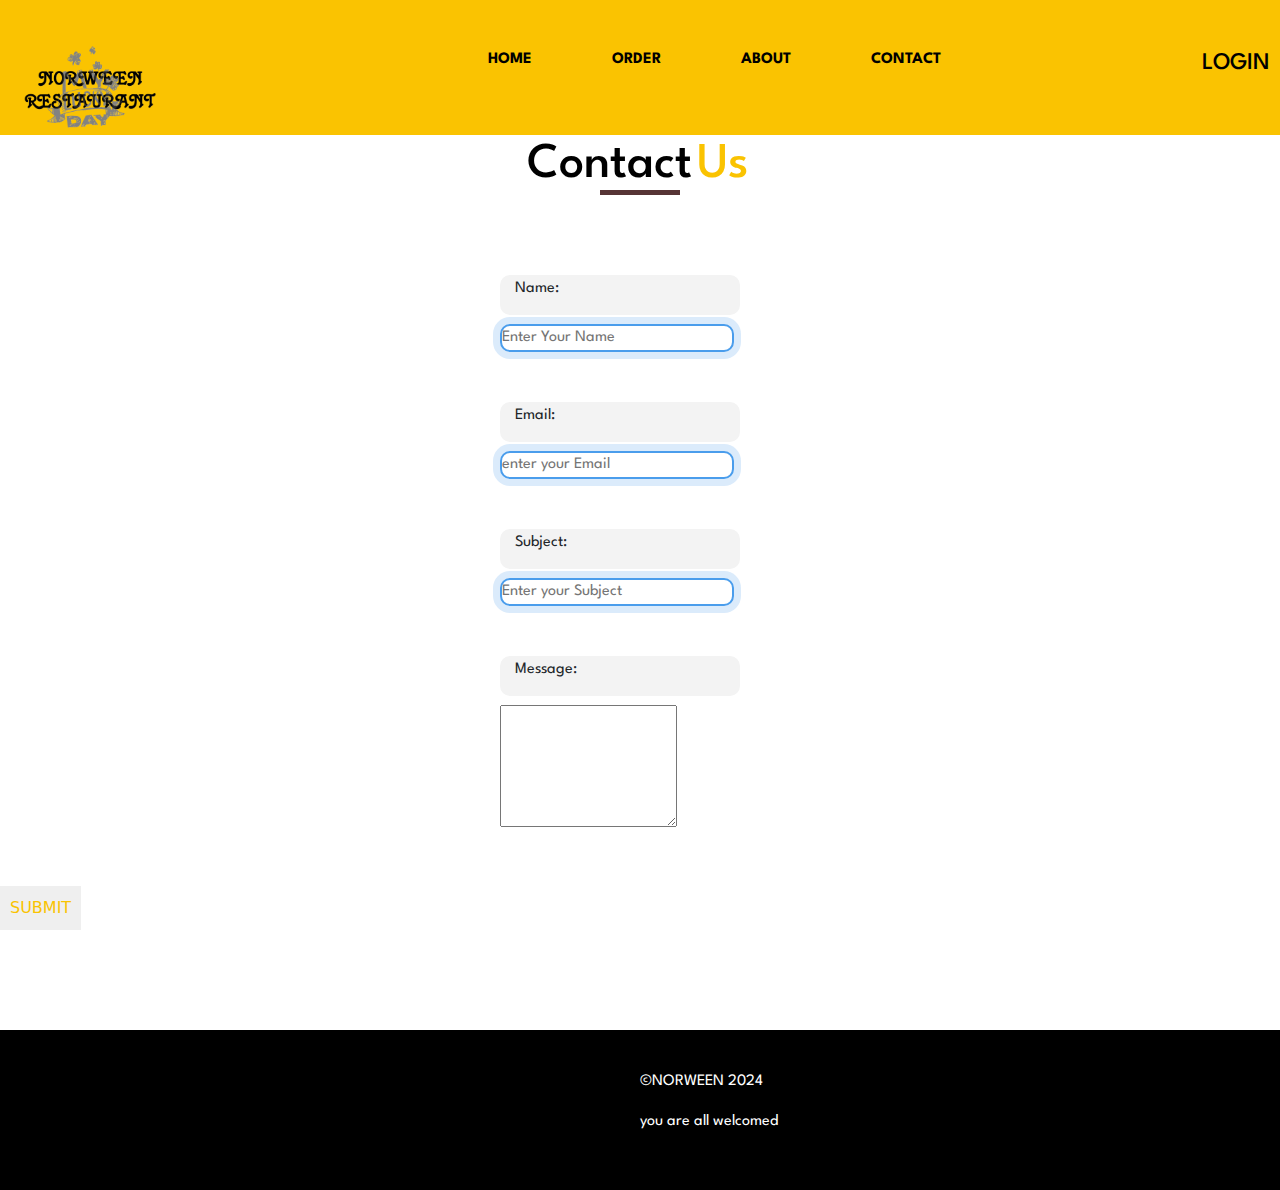
<file: contact.html>
<!DOCTYPE html>
<html lang="en">
<head>
    <meta charset="UTF-9">
    <meta name="viewport" content="width=device-width, initial-scale=1.0">
    <title>NORWEEN HOTEL</title>
    <link rel="stylesheet" href="style.css">
    <link rel="stylesheet" href="https://cdn.jsdelivr.net/npm/bootstrap@5.3.3/dist/css/bootstrap.min.css">
</head>
<body>
    <div class="header">
        <div class="logo">
          <img src="img/logo2.jpg.png">
        </div>
    <div class="alert" id="msg"></div>
    <ul id="navbar">
       <li><a href="index.html">HOME</a></li>
       <li><a href="order.html">ORDER</a></li>
       <li><a href="about.html">ABOUT</a></li>
       <li><a href="contact.html">CONTACT</a></li>
    </ul>
    <h4><a href="">LOGIN</a></h4>
  </div>

  <h2 class="title">Contact<span>Us</span></h2>
    <div class="form-group">
        <label for="name">Name:</label><br>
        <input type="text" id="name" name="name" required placeholder="Enter Your Name">
      </div>
    

  <div class="form-group">
    <label for="email">Email:</label><br>
    <input type="email" id="email" name="email" required placeholder="enter your Email">
  </div>

  <div class="form-group">
    <label for="subject">Subject:</label><br>
    <input type="text" id="subject" name="subject" required placeholder="Enter your Subject">
  </div>

  <div class="form-group">
    <label for="message">Message:</label><br>
    <textarea id="message" name="message" rows="5" required></textarea>
  </div>

  <button type="submit">SUBMIT</button>
 
   
    
     
  <div class="footer">
    <footer>
      <p>
        &copy;NORWEEN 2024
      </p>
      <p>you are all welcomed</p>
    </footer>
  </div>

 <script>
 function scrollToSection(sectionId) {
    const target = document.getElementById(sectionId);
    window.scrollTo({
        top: target.offsetTop,
        behavior: "smooth"
    });
}

// Enroll button alert
document.getElementById("enrollButton").addEventListener("click", () => {
    alert("Enrollment page is under development. Stay tuned!");
});

// Form submission message
document.getElementById("contactForm").addEventListener("submit", function(e) {
    e.preventDefault();
    alert("Thank you for your message. We will be in touch soon!");
});
 </script>

</body>
</html>
</file>
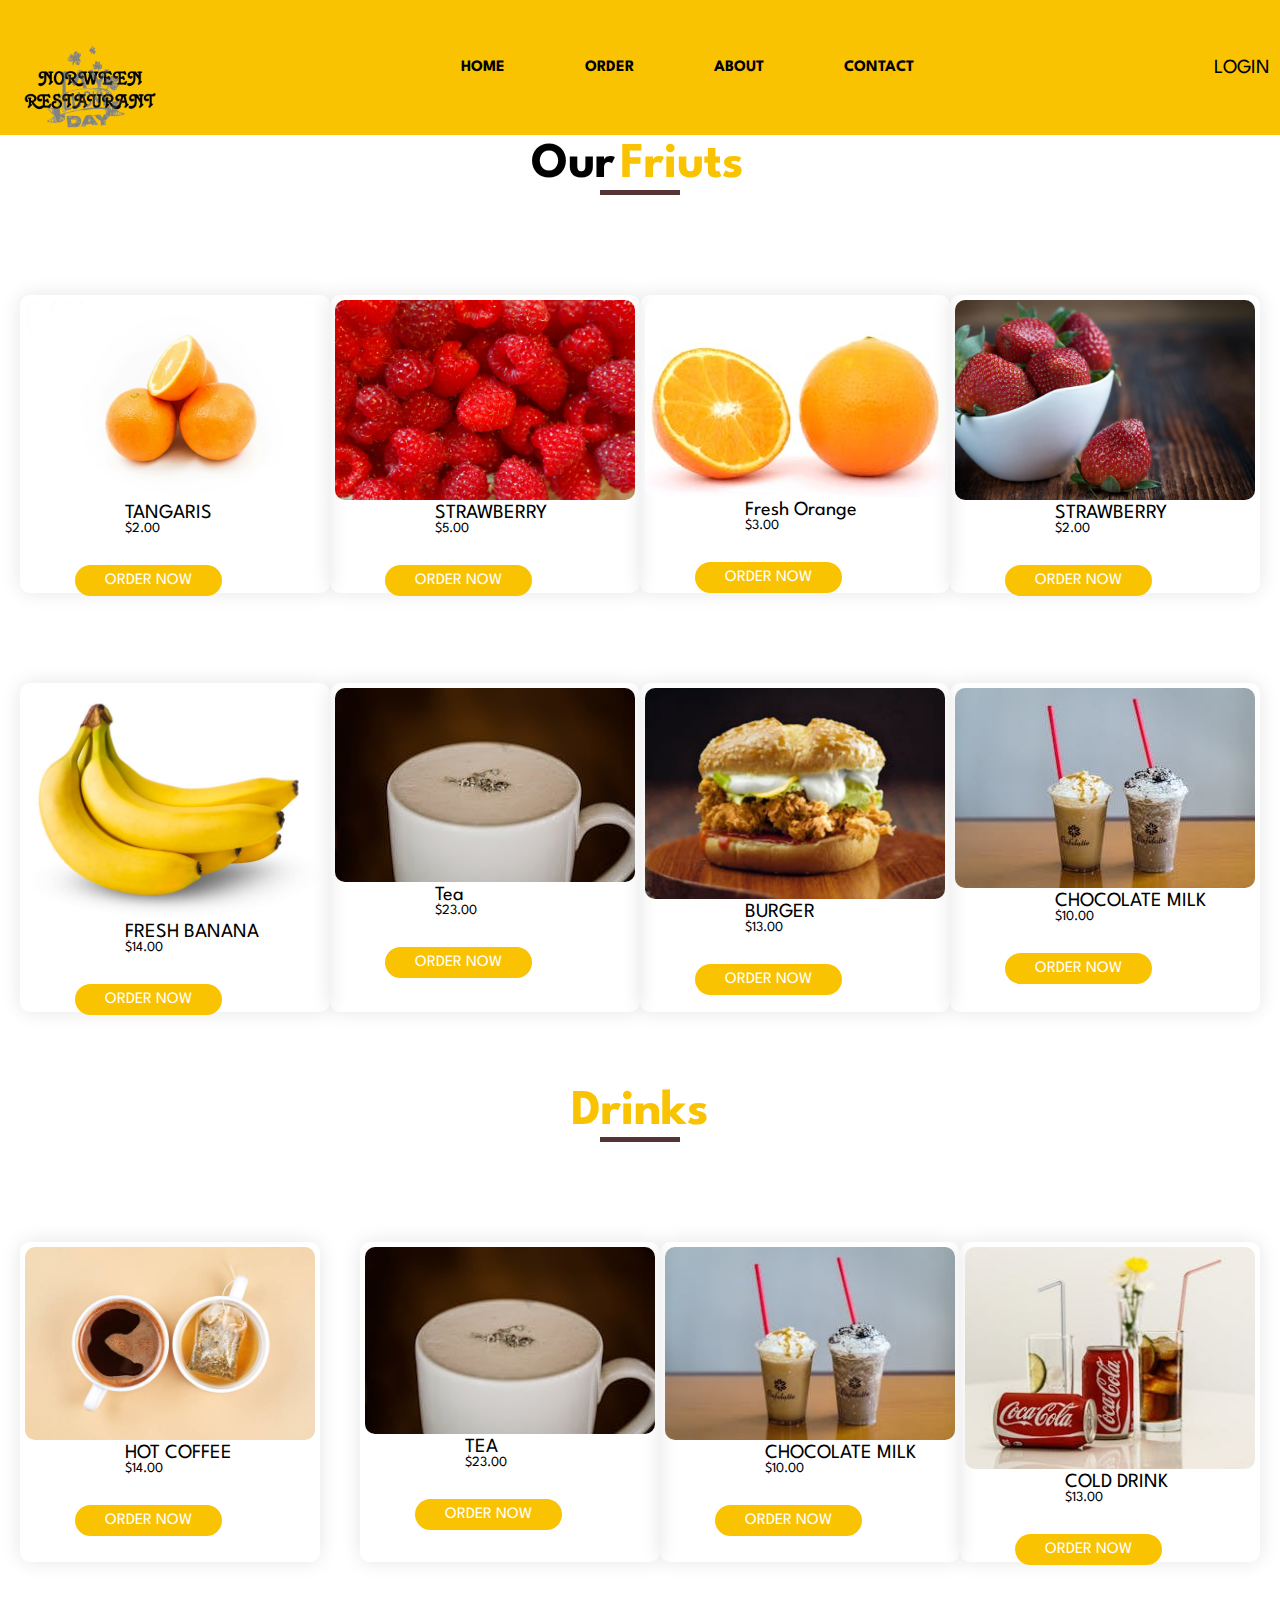
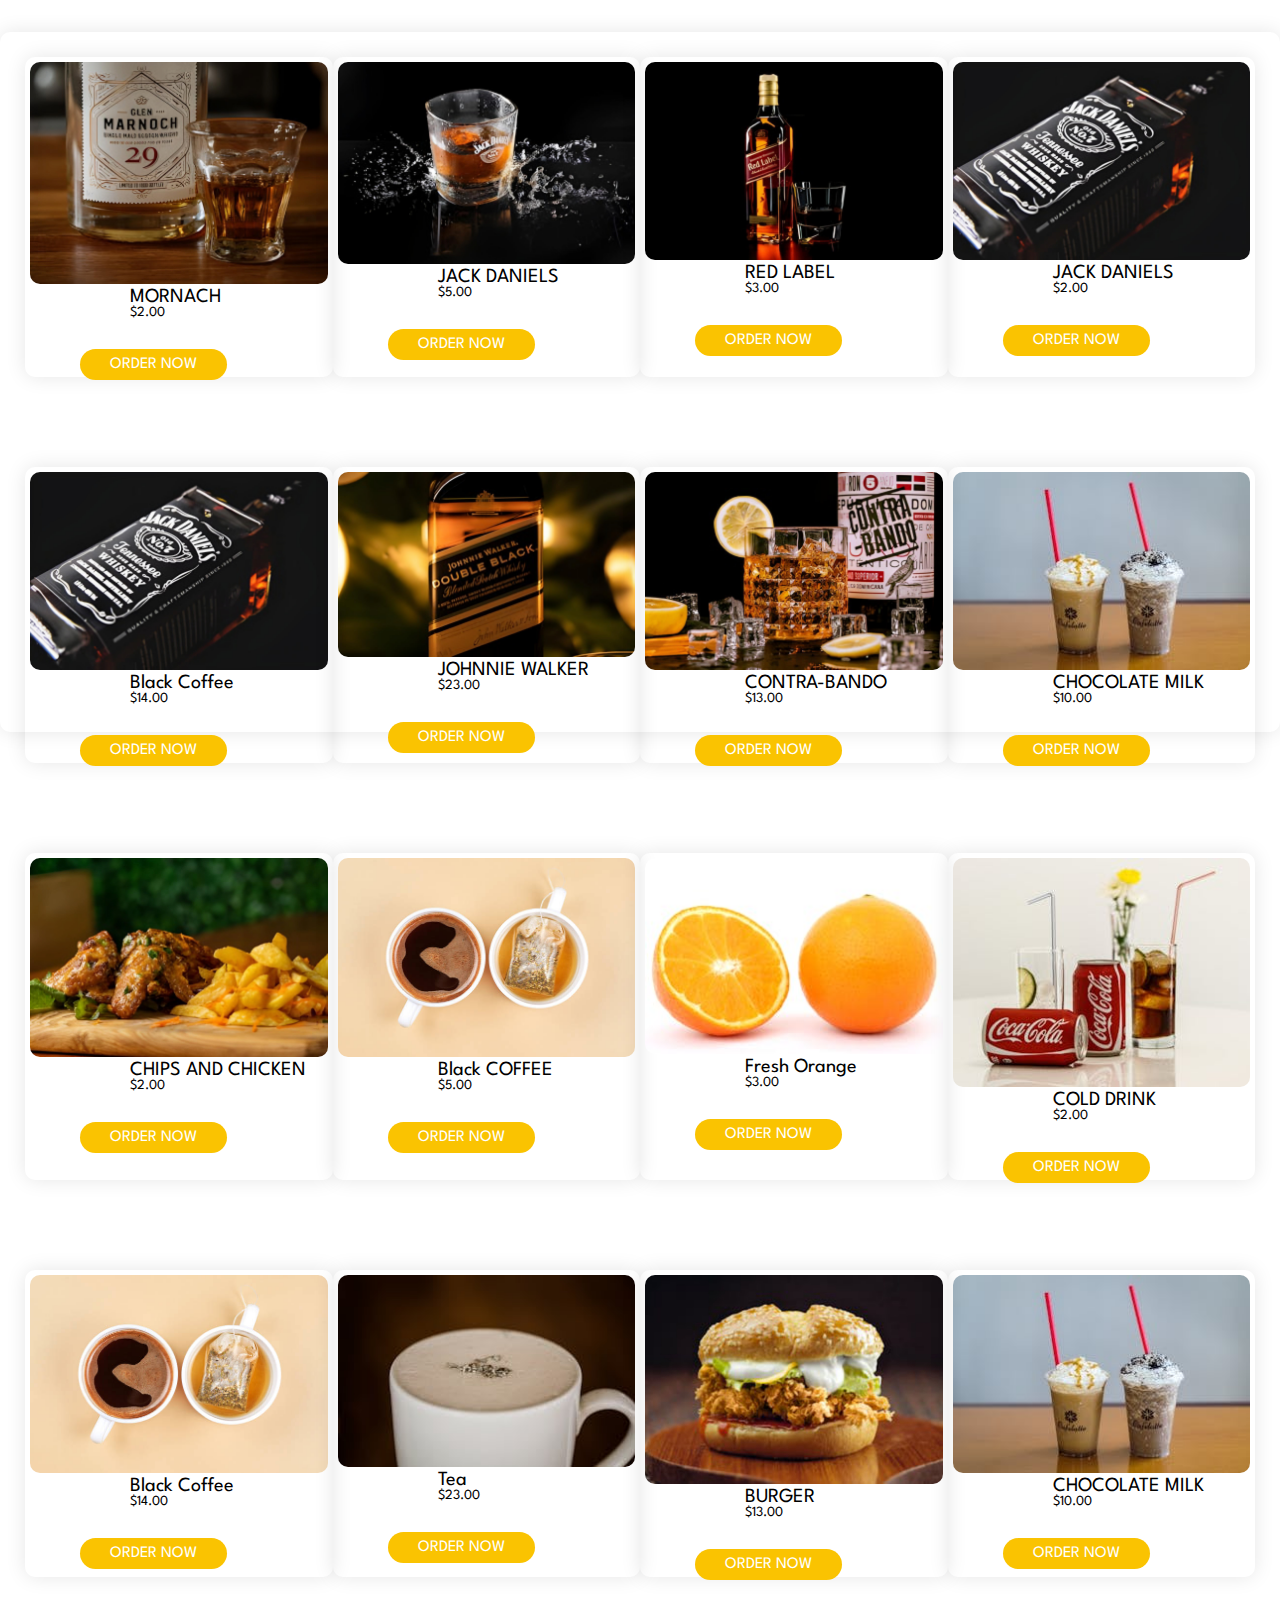
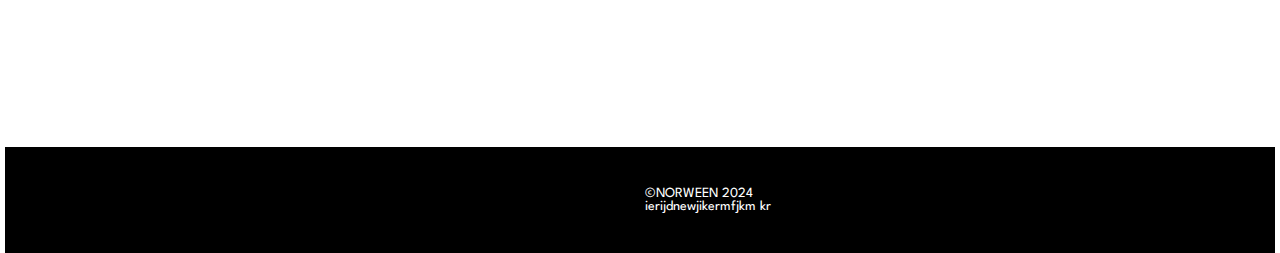
<file: order.html>
<!DOCTYPE html>
<html lang="en">
<head>
    <meta charset="UTF-8">
    <meta name="viewport" content="width=device-width, initial-scale=1.0">
    <title>NORWEEN HOTEL</title>
    <link rel="stylesheet" href="style.css">
</head>
    <div class="header">
      <div class="logo">
        <img src="img/logo2.jpg.png">
      </div>
        <ul id="navbar">
            <li><a href="index.html">HOME</a></li>
            <li><a href="order.html">ORDER</a></li>
            <li><a href="about.html">ABOUT</a></li>
            <li><a href="contact.html">CONTACT</a></li>
        </ul>
     <h4><a href="">LOGIN</a></h4>
    </div>
    <h2 class="title">Our<span>Friuts</span></h2>
    <div class="row">
        <div class="col-4">
          <img src="img/f1.jpg">
          <h4>TANGARIS</h4>
          <div class="rating">
            <i class="fa fa-star"></i>
            <i class="fa fa-star"></i>
            <i class="fa fa-star"></i>
            <i class="fa fa-star"></i>
            <i class="fa fa-star"></i>
          </div>
          <p>$2.00</p>
          <a href="" class="btn">ORDER NOW</a>
        </div>
        
        <div class="col-4">
          <img src="img/f2.jpg">
          <h4>STRAWBERRY</h4>
          <div class="rating">
            <i class="fa fa-star"></i>
            <i class="fa fa-star"></i>
            <i class="fa fa-star"></i>
            <i class="fa fa-star"></i>
            <i class="fa fa-star"></i>
          </div>
          <p>$5.00</p>
          <a href="" class="btn">ORDER NOW</a>
        </div>
    
        <div class="col-4">
          <img src="img/image7.jpg">
          <h4>Fresh Orange</h4>
          <div class="rating">
            <i class="fa fa-star"></i>
            <i class="fa fa-star"></i>
            <i class="fa fa-star"></i>
            <i class="fa fa-star"></i>
            <i class="fa fa-star"></i>
          </div>
          <p>$3.00</p>
          <a href="" class="btn">ORDER NOW</a>
        </div>
    
        <div class="col-4">
          <img src="img/f4.jpg">
          <h4>STRAWBERRY</h4>
          <div class="rating">
            <i class="fa fa-star"></i>
            <i class="fa fa-star"></i>
            <i class="fa fa-star"></i>
            <i class="fa fa-star"></i>
            <i class="fa fa-star"></i>
          </div>
          <p>$2.00</p>
          <a href="" class="btn">ORDER NOW</a>
        </div>
        
     </div>
     <div class="row">
      <div class="col-4">
        <img src="img/f5.jpg">
        <h4>FRESH BANANA</h4>
        <div class="rating">
          <i class="fa fa-star"></i>
          <i class="fa fa-star"></i>
          <i class="fa fa-star"></i>
          <i class="fa fa-star"></i>
          <i class="fa fa-star"></i>
        </div>
        <p>$14.00</p>
        <a href="" class="btn">ORDER NOW</a>
      </div>
      <div class="col-4">
        <img src="img/image3.jpg">
        <h4>Tea</h4>
        <div class="rating">
          <i class="fa fa-star"></i>
          <i class="fa fa-star"></i>
          <i class="fa fa-star"></i>
          <i class="fa fa-star"></i>
          <i class="fa fa-star"></i>
        </div>
        <p>$23.00</p>
        <a href="" class="btn">ORDER NOW</a>
      </div>

      <div class="col-4">
        <img src="img/rin.jpg">
        <h4>BURGER</h4>
        <div class="rating">
          <i class="fa fa-star"></i>
          <i class="fa fa-star"></i>
          <i class="fa fa-star"></i>
          <i class="fa fa-star"></i>
          <i class="fa fa-star"></i>
        </div>
        <p>$13.00</p>
        <a href="" class="btn">ORDER NOW</a>
      </div>

      <div class="col-4">
        <img src="img/image1.jpg">
        <h4>CHOCOLATE MILK</h4>
        <div class="rating">
          <i class="fa fa-star"></i>
          <i class="fa fa-star"></i>
          <i class="fa fa-star"></i>
          <i class="fa fa-star"></i>
          <i class="fa fa-star"></i>
        </div>
        <p>$10.00</p>
        <a href="" class="btn">ORDER NOW</a>
      </div>
    </div>
    
    <!--OFFER-->
    <h2 class="title"><span>Drinks</span></h2>
    
    <div class="row">
      <div class="col-4">
        <img src="img/image2.jpg">
        <h4>HOT COFFEE</h4>
        <div class="rating">
          <i class="fa fa-star"></i>
          <i class="fa fa-star"></i>
          <i class="fa fa-star"></i>
          <i class="fa fa-star"></i>
          <i class="fa fa-star"></i>
        </div>
        <p>$14.00</p>
        <a href="" class="btn">ORDER NOW</a>
      </div>
    
      <div class="row"></div>
        <div class="col-4">
          <img src="img/image3.jpg">
          <h4>TEA</h4>
          <div class="rating">
            <i class="fa fa-star"></i>
            <i class="fa fa-star"></i>
            <i class="fa fa-star"></i>
            <i class="fa fa-star"></i>
            <i class="fa fa-star"></i>
          </div>
          <p>$23.00</p>
          <a href="" class="btn">ORDER NOW</a>
         </div>
        
    
          <div class="col-4">
            <img src="img/image1.jpg">
            <h4>CHOCOLATE MILK</h4>
            <div class="rating">
              <i class="fa fa-star"></i>
              <i class="fa fa-star"></i>
              <i class="fa fa-star"></i>
              <i class="fa fa-star"></i>
              <i class="fa fa-star"></i>
            </div>
            <p>$10.00</p>
            <a href="" class="btn">ORDER NOW</a>
          </div>

          <div class="col-4">
            <img src="img/image6.jpg">
            <h4>COLD DRINK</h4>
            <div class="rating">
              <i class="fa fa-star"></i>
              <i class="fa fa-star"></i>
              <i class="fa fa-star"></i>
              <i class="fa fa-star"></i>
              <i class="fa fa-star"></i>
            </div>
            <p>$13.00</p>
            <a href="" class="btn">ORDER NOW</a>
          </div>
       </div><div class="col-4">


        <!--liqour store-->
       <div class="liqour">
        <div class="rating">
          <i class="fa fa-star"></i>
          <i class="fa fa-star"></i>
          <i class="fa fa-star"></i>
          <i class="fa fa-star"></i>
          <i class="fa fa-star"></i>
        </div>
       </div>
       
       
        <div class="row">
            <div class="col-4">
              <img src="img/liq2.jpg">
              <h4>MORNACH</h4>
              <div class="rating">
                <i class="fa fa-star"></i>
                <i class="fa fa-star"></i>
                <i class="fa fa-star"></i>
                <i class="fa fa-star"></i>
                <i class="fa fa-star"></i>
              </div>
              <p>$2.00</p>
              <a href="" class="btn">ORDER NOW</a>
            </div>
            
            <div class="col-4">
              <img src="img/liq3.jpg">
              <h4>JACK DANIELS</h4>
              <div class="rating">
                <i class="fa fa-star"></i>
                <i class="fa fa-star"></i>
                <i class="fa fa-star"></i>
                <i class="fa fa-star"></i>
                <i class="fa fa-star"></i>
              </div>
              <p>$5.00</p>
              <a href="" class="btn">ORDER NOW</a>
            </div>
        
            <div class="col-4">
              <img src="img/liq4.jpg">
              <h4>RED LABEL</h4>
              <div class="rating">
                <i class="fa fa-star"></i>
                <i class="fa fa-star"></i>
                <i class="fa fa-star"></i>
                <i class="fa fa-star"></i>
                <i class="fa fa-star"></i>
              </div>
              <p>$3.00</p>
              <a href="" class="btn">ORDER NOW</a>
            </div>
        
            <div class="col-4">
              <img src="img/liq5.jpg">
              <h4>JACK DANIELS</h4>
              <div class="rating">
                <i class="fa fa-star"></i>
                <i class="fa fa-star"></i>
                <i class="fa fa-star"></i>
                <i class="fa fa-star"></i>
                <i class="fa fa-star"></i>
              </div>
              <p>$2.00</p>
              <a href="" class="btn">ORDER NOW</a>
            </div>
            
         </div>
         <div class="row">
          <div class="col-4">
            <img src="img/liq6.jpg">
            <h4>Black Coffee</h4>
            <div class="rating">
              <i class="fa fa-star"></i>
              <i class="fa fa-star"></i>
              <i class="fa fa-star"></i>
              <i class="fa fa-star"></i>
              <i class="fa fa-star"></i>
            </div>
            <p>$14.00</p>
            <a href="" class="btn">ORDER NOW</a>
          </div>
          <div class="col-4">
            <img src="img/liq7.jpg">
            <h4>JOHNNIE WALKER</h4>
            <div class="rating">
              <i class="fa fa-star"></i>
              <i class="fa fa-star"></i>
              <i class="fa fa-star"></i>
              <i class="fa fa-star"></i>
              <i class="fa fa-star"></i>
            </div>
            <p>$23.00</p>
            <a href="" class="btn">ORDER NOW</a>
          </div>
    
          <div class="col-4">
            <img src="img/liq8.jpg">
            <h4>CONTRA-BANDO</h4>
            <div class="rating">
              <i class="fa fa-star"></i>
              <i class="fa fa-star"></i>
              <i class="fa fa-star"></i>
              <i class="fa fa-star"></i>
              <i class="fa fa-star"></i>
            </div>
            <p>$13.00</p>
            <a href="" class="btn">ORDER NOW</a>
          </div>
    
          <div class="col-4">
            <img src="img/image1.jpg">
            <h4>CHOCOLATE MILK</h4>
            <div class="rating">
              <i class="fa fa-star"></i>
              <i class="fa fa-star"></i>
              <i class="fa fa-star"></i>
              <i class="fa fa-star"></i>
              <i class="fa fa-star"></i>
            </div>
            <p>$10.00</p>
            <a href="" class="btn">ORDER NOW</a>
          </div>
        </div><div class="row">
            <div class="col-4">
              <img src="img/rico.jpg">
              <h4>CHIPS AND CHICKEN</h4>
              <div class="rating">
                <i class="fa fa-star"></i>
                <i class="fa fa-star"></i>
                <i class="fa fa-star"></i>
                <i class="fa fa-star"></i>
                <i class="fa fa-star"></i>
              </div>
              <p>$2.00</p>
              <a href="" class="btn">ORDER NOW</a>
            </div>
            
            <div class="col-4">
              <img src="img/image2.jpg">
              <h4>Black COFFEE</h4>
              <div class="rating">
                <i class="fa fa-star"></i>
                <i class="fa fa-star"></i>
                <i class="fa fa-star"></i>
                <i class="fa fa-star"></i>
                <i class="fa fa-star"></i>
              </div>
              <p>$5.00</p>
              <a href="" class="btn">ORDER NOW</a>
            </div>
        
            <div class="col-4">
              <img src="img/image7.jpg">
              <h4>Fresh Orange</h4>
              <div class="rating">
                <i class="fa fa-star"></i>
                <i class="fa fa-star"></i>
                <i class="fa fa-star"></i>
                <i class="fa fa-star"></i>
                <i class="fa fa-star"></i>
              </div>
              <p>$3.00</p>
              <a href="" class="btn">ORDER NOW</a>
            </div>
        
            <div class="col-4">
              <img src="img/image6.jpg">
              <h4>COLD DRINK</h4>
              <div class="rating">
                <i class="fa fa-star"></i>
                <i class="fa fa-star"></i>
                <i class="fa fa-star"></i>
                <i class="fa fa-star"></i>
                <i class="fa fa-star"></i>
              </div>
              <p>$2.00</p>
              <a href="" class="btn">ORDER NOW</a>
            </div>
            
         </div>
         <div class="row">
          <div class="col-4">
            <img src="img/image2.jpg">
            <h4>Black Coffee</h4>
            <div class="rating">
              <i class="fa fa-star"></i>
              <i class="fa fa-star"></i>
              <i class="fa fa-star"></i>
              <i class="fa fa-star"></i>
              <i class="fa fa-star"></i>
            </div>
            <p>$14.00</p>
            <a href="" class="btn">ORDER NOW</a>
          </div>
          <div class="col-4">
            <img src="img/image3.jpg">
            <h4>Tea</h4>
            <div class="rating">
              <i class="fa fa-star"></i>
              <i class="fa fa-star"></i>
              <i class="fa fa-star"></i>
              <i class="fa fa-star"></i>
              <i class="fa fa-star"></i>
            </div>
            <p>$23.00</p>
            <a href="" class="btn">ORDER NOW</a>
          </div>
    
          <div class="col-4">
            <img src="img/rin.jpg">
            <h4>BURGER</h4>
            <div class="rating">
              <i class="fa fa-star"></i>
              <i class="fa fa-star"></i>
              <i class="fa fa-star"></i>
              <i class="fa fa-star"></i>
              <i class="fa fa-star"></i>
            </div>
            <p>$13.00</p>
            <a href="" class="btn">ORDER NOW</a>
          </div>
    
          <div class="col-4">
            <img src="img/image1.jpg">
            <h4>CHOCOLATE MILK</h4>
            <div class="rating">
              <i class="fa fa-star"></i>
              <i class="fa fa-star"></i>
              <i class="fa fa-star"></i>
              <i class="fa fa-star"></i>
              <i class="fa fa-star"></i>
            </div>
            <p>$10.00</p>
            <a href="" class="btn">ORDER NOW</a>
          </div>
        </div>
          <!--footer-->
          <div class="footer">
            <footer>
              <p>
                &copy;NORWEEN 2024
              </p>
              <p>ierijdnewjikermfjkm kr</p>
            </footer>
          </div>
       
         
    
</body>
</html>
</file>
<file: style.css>
@import url("https://fonts.googleapis.com/css2?family=Spartan:wght@100;200;300;400;500;600;700;800;900&display=swap");

*{
    margin: 0%;
    padding:0;
    box-sizing: border-box;
    font-family: 'Spartan', sans-serif;  
}
.header{
    width: 100%;
    height: 15vh;
    display: flex;
    align-items: center;
    padding:10px;
    text-align: center;
    background-color: #fac301;
    z-index: 10;
}
#navbar{
    width: 100%;
    display: flex;
    align-items: center;
    justify-content: center;
    background-color: #fac301;
    margin-left: 350px;
}
#navbar li{
    padding: 20px;
    text-decoration: none;
    list-style: none;
}


#navbar li a{
    text-decoration: none;
    color: rgb(131, 201, 25);
    list-style: none;
    cursor: pointer;
    padding: 20px;
    transition: 0.3s ease-in-out;
}

.logo img{
    position: absolute;
    width: 20vh;
    height: auto;
    background-color: none;
    top: 0;
    left: 0;
}

.header h4 a{
    text-decoration: none;
    color: black;
    margin-left: 150px;
    cursor: pointer;
}
.header h4{
    margin-left: 50px;
}
#navbar li a{
    text-decoration: none;
    color: black;
    list-style: none;
    padding: 20px;
    font-weight: bold;
    transition: 0.5s ease;
}


#navbar ul li a:hover{
    color: #fac301;
    transform: translateY(-56px);
}

.main_image{
    display: flex;
    align-items: center;
    justify-content: space-around;
    position: relative;
    top: 10px;
    margin-left: 700px;
    margin-bottom: 10px;
}

.image{
    justify-content: center;
    position: relative;
    top: 130px; 
    margin-left: 30px;
    margin-top: -350px;
}  

.hero{
    justify-content: center;
    position: relative;
    top: 130px; 
    margin-left: 30px;
    margin-top: -100px;
}

.hero img{
    width: 300px;
    height: 400px;
    margin-left: 900px;
}
.tone{
    width: 400pX;
    text-align: justify;
    position: relative;
    left: 200px;
    bottom: 250px;
    line-height: 22px;
    margin-top: -200px;
}

.image img{
    width: 30vh;
    height: 40vh;
    margin-left: 900px;
    margin-top: 150px;
    position: sticky;
    margin-top: 200px;
}

.giza{
    display: flex;
    flex-wrap: wrap;
    gap: 20px;
    justify-content: center;
    align-items: center;
    margin: 15% 0;
    margin-top: 30px;   
}

.card {
    display: flex;
    background: white;
    border-radius: 16px;
    box-shadow: 0 4px 8px rgba(0, 0, 0, 0.1);
    padding: 20px;
    width: 320px;
    text-align: center;
    transition: transform 0.3s ease-in-out;
}

.hero h1{
    color: #fac301;
    font-size: 55px;
    position: relative;
    bottom: 50px;
    margin-right: 15px;
    margin-top: 50px;
    margin-left: 200px;
}

.hero .main_image{
    width: 100%;
    height: auto;
    margin-top: 500px;
}


.btn{
    display: inline-block;
    background: #fac301;
    color: #fff;
    padding: 8px 30px;
    margin: 30px 0;
    border-radius: 30px;
    text-decoration: none;
    transition: background 0.5s;
    margin-bottom: -30px;
    margin-left: 50px;
}


.btn:hover{
    background: #563435;
}




.hero.main_image img{
    width: 700px;
    left: 70px;
    margin-top: -700px;
}

.ton  {
    width: 400pX;
    text-align: justify;
    position: relative;
    left: 200px;
    bottom: 120px;
    line-height: 22px;
    margin-top: 100px;
}
.ton p{
    font-weight: bold;
    margin-bottom: -20px;
}

.ring p{
    margin-top: -100px;
}

.about{
   width: 100%;
   height: 100vh;
   padding: 50px; 
}

.about_main{
    display: flex;
    align-items: center;
    justify-content: space-around;
}

.about p {
    margin-left: 100px;
    padding: 5px;
    margin-bottom: 700px;
    font-weight: bold;
}

.about h1{
    margin-left: 100px;
    padding: 1px;
    top: 50px;
}

.firm img{
    width: 100%;
    height: auto;
    position: relative;
    top: -350px;
    display: flex;
  
}

.container{
    width: 100%;
    height:auto;
    padding: 10px;
    margin-top: -340px;
}


.content{
    display: flex;
    flex-wrap: wrap;
    justify-content:space-between ;
}

/*menu*/
.menu{
    margin: 50px 0;
}
.row{
    display: flex;
    padding: 20px;
}

.col-3{
    flex-basis: 20px;
    min-width: 400px;
    margin-bottom: 30px;
    box-shadow: 0 0 20px 0px rgba(0,0,0,0.1);
    border-radius: 20px;
    padding: 20px;
}

.col-3 img{
    width: 100%;
    height: 100%;
    padding: 10px;
    border-radius: 20px;
}

.small-container{
    max-width: 1080px;
    margin: center;
    padding-left: 30px;
    padding-right: 30px;
    margin-top: -150px;
}

.col-4{
    flex-basis: 25%;
    padding: 5px;
    min-width: 300px;
    max-height: 700px;
    margin-bottom: 50px;
    border-radius: 10px;
    transition: transform 0.5s;
    box-shadow: 0 0 20px 0px rgba(0,0,0,0.1);
    
}

.col-4 img{
    width: 100%;
    height: auto;
    border-radius: 10px;
    position: center;
    
}

.title{
    text-align: center;
    margin: 0 auto 80px;
    position: relative;
    line-height: 60px;
    color: black;
    font-size: 50px;
}

.title span{
    padding: 5px;
    color: #fac301;
}

.title::after{
    content: '';
    background: #563435;
    width: 80px;
    height: 5px;
    position: absolute;
    bottom: 0;
    left: 50%;
    transform: translateX(-50%);
}

h4{
    color: #555;
    font-weight: normal;
    margin-left: 100px;
    font-size: 20px;
    color: black;
}

.col-4 p{
    font-size: 14px;
    margin-left: 100px;
}
 
.col-4:hover{
    transform: translateY(-5px);
}


/*footer*/

.footer{
    width: 100%;
    height: auto;
    margin-top: 100px;
    background: black;
}

.footer p{
   color: #fff;
   font-weight: 600px;
   margin-left: 600px;
}

.testimonial .col-3{
    margin-top: 90px;
    margin-left: 100px;
    padding: 10px;
}


/*liqour*/
.liqour img{
    width: 90%;
    height: auto;
    margin-left: 80px;
}


.liqour h2{
    margin-left: 300px;
}

.liqour h2 span{
    color: #fac301;
    margin-left: 20px;
}

/*tetimonial*/

.testimonial{
    padding-top: 100px;
}
.testimonial .col-3{
    text-align: center;
    padding: 40px 20px;
    box-shadow: 0 0 20px 0px rgba(0,0,0,0.1);
    cursor: pointer;
    transition: transform 0.5s;
}

.testimonial .col-3 img{
    width: 50%;
    margin-top: 20px;
    border-radius: 50%;
}

.testimonial .col-3:hover{
    transform: translateY(-10px);
}

.para{
    height: 100%;
    margin: 0 auto;
    display: block;
    align-items: center;
    font-weight: bold; 
}
 
/*contact*/

.form-group{
    margin-bottom: 50px;
    margin-left: 500px;
}

.form-group input,
.form-group textarea:focus{
    width: 30%;
    height: auto;
    outline: none;
    border-color: #555;
    border-radius: 10px;
}

button{
    display: block;
    padding: 10px;
    color: #333;
    margin-left: 500px;
    border: none;
    border-radius: 3px;
    cursor: pointer;
    font-size: 16px;
    color: #fac301;
    font-size: 30px;
}

button:hover{
    background-color: #555;
}

.form-group label {
    border: 2px solid transparent;
    width: 15em;
    height: 2.5em;
    padding-left: 0.8em;
    outline: none;
    overflow: hidden;
    background-color: #F3F3F3;
    border-radius: 10px;
    transition: all 0.5s;
  }
  .form-group input,
.form-group textarea:focus {
    border: 2px solid #4A9DEC;
    box-shadow: 0px 0px 0px 7px rgb(74, 157, 236, 20%);
    background-color: white;
  }

  
footer {
    background-color: black;
    color: white;
    padding: 40px 40px;
    width: 100%;
  }

.footer-container {
    display: flex;
    justify-content: space-between;
    align-items: flex-start;
    width: 100%;
    flex-wrap: wrap;
  }

.footer-column {
    flex: 1;
    padding: 20px;
    min-width: 250px;
  }
  
  .footer-column h3 {
    font-size: 1.2em;
    font-weight: bold;
    margin-bottom: 15px;
    display: flex;
    align-items: center;
    gap: 10px;
  }
  
  .footer-column ul {
    list-style: none;
    padding: 0;
    margin: 0;
  }
  
  .footer-column ul li {
    margin-bottom: 8px;
  }
  
  .footer-column a {
    text-decoration: none;
    color: white;
    font-size: 0.95em;
    transition: 0.3s;
  }
  
  .footer-column a:hover {
    color: rgb(131, 201, 25);
  }

  
.foot-logo img{
    width: 120px;
    height: 150px;
  }
</file>
